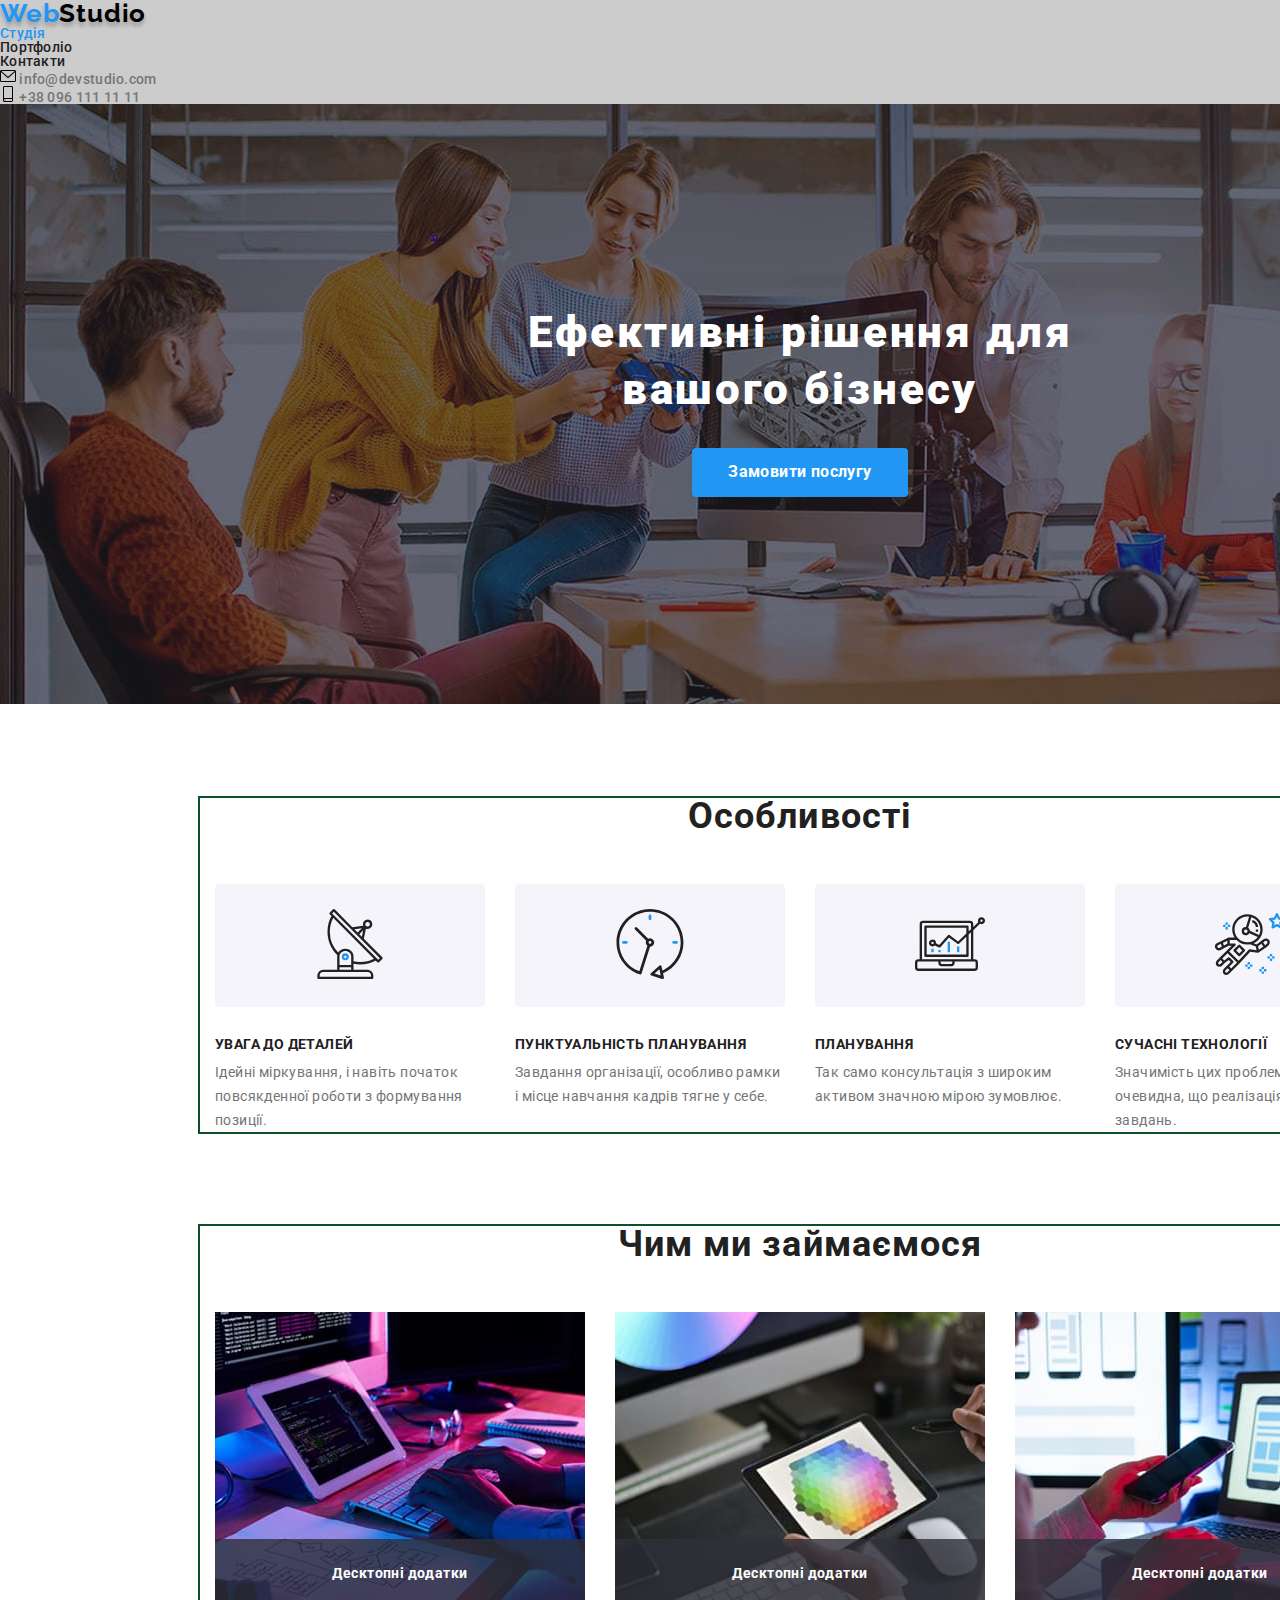
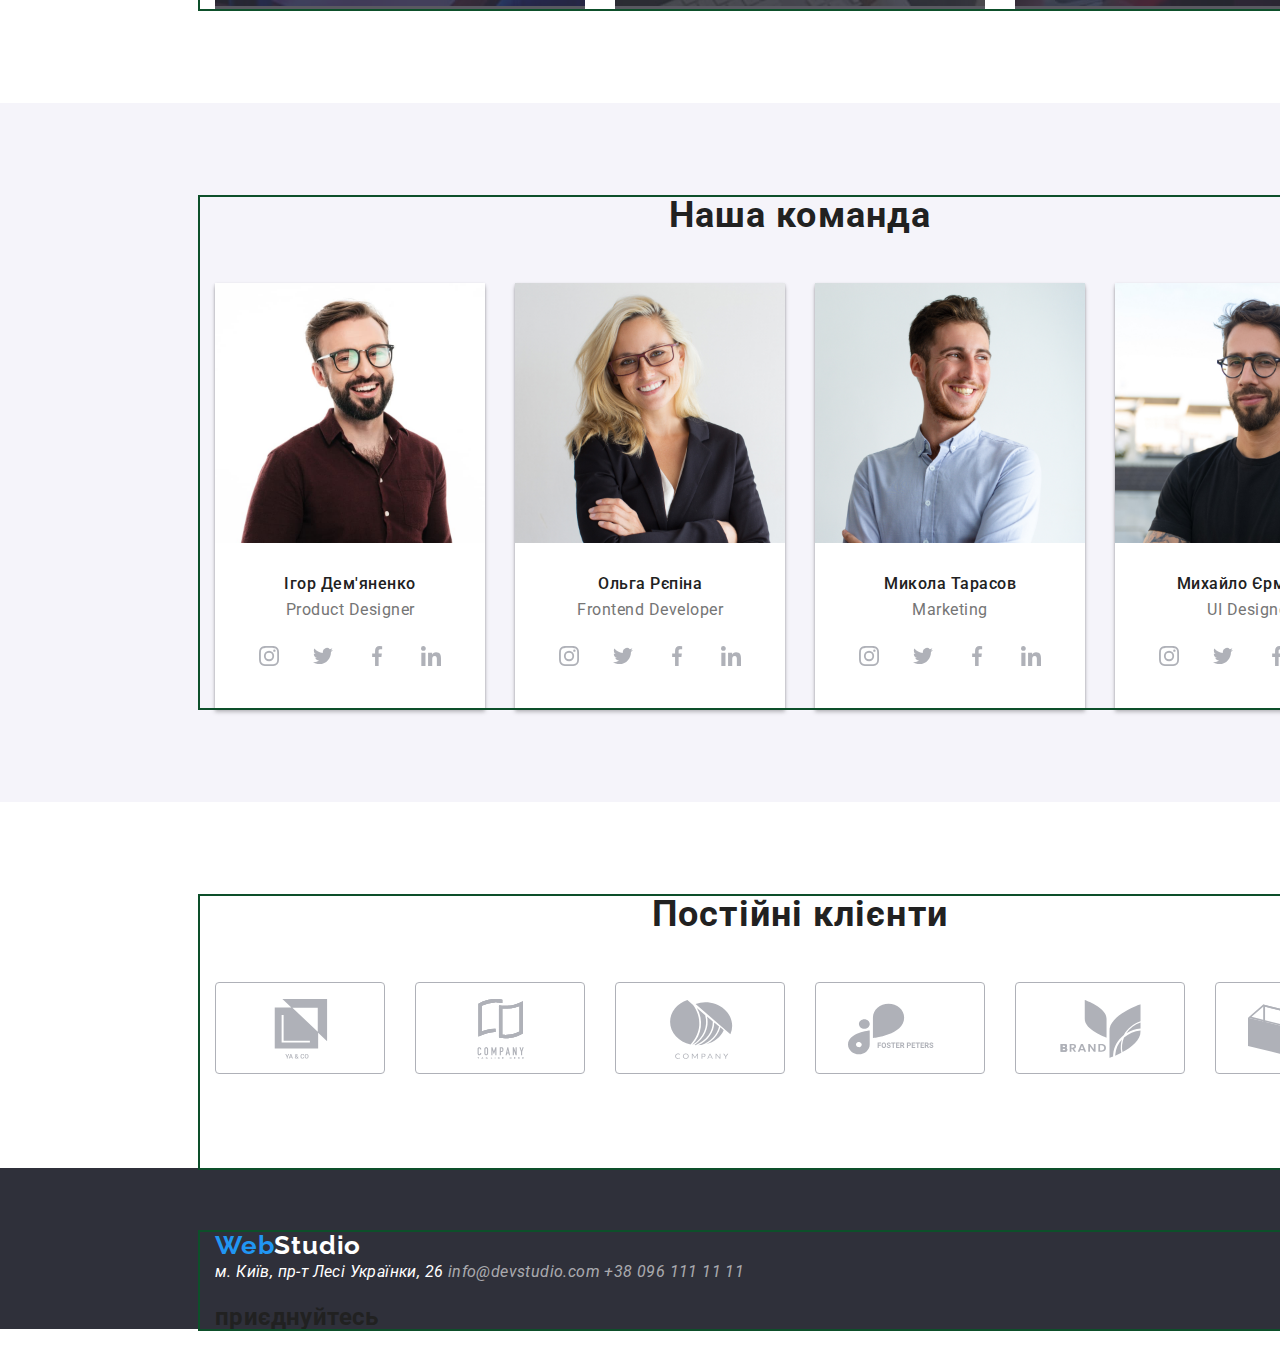
<file: index.html>
<!DOCTYPE html>
<html lang="en">
<head>
    <meta charset="UTF-8">
    <meta name="viewport" content="width=device-width, initial-scale=1.0">
    <title>Document</title>
    <link rel="preconnect" href="https://fonts.googleapis.com">
    <link rel="preconnect" href="https://fonts.gstatic.com" crossorigin>
    <link href="https://fonts.googleapis.com/css2?family=Raleway:ital,wght@0,100..900;1,100..900&family=Roboto:ital,wght@0,100..900;1,100..900&display=swap" rel="stylesheet">
    <link rel="stylesheet" href="https://cdnjs.cloudflare.com/ajax/libs/modern-normalize/3.0.1/modern-normalize.min.css">
    <link rel="stylesheet" href="./css/common.css">
    <link rel="stylesheet" href="./css/main.css">
</head>
<body>
    <header class="header">
        <a href="./index.html" class="header-logo"><span>Web</span>Studio</a>
        <nav>
          <ul class="site-nav">
            <li class="item"><a href="/index.html" class="link current">Студія</a></li>
            <li class="item"><a href="/portfolio.html" class="link">Портфоліо</a></li>
            <li class="item"><a href="#" class="link">Контакти</a></li>
          </ul>
        </nav>

        <ul class="auth-nav">
            <li class="item">
                <a href="mailto:info@devstudio.com" class="link enveloppe">
                    <svg class="auth-icon" width="16" height="16"> 
                        <use href="./images/sprite.svg#icon-envelope"></use>
                    </svg> 
                info@devstudio.com</a>
            </li>
            <li class="item">
                <a href="tel:+38 096 111 11 11" class="link smartphone">
                    <svg class="auth-icon" width="16" height="16">
                        <use href="./images/sprite.svg#icon-smartphone"></use>
                    </svg>
                +38 096 111 11 11</a>
            </li>
        </ul>
    </header>

    <main class="main">
        <section class="hero">
            <h1 class="hero-title">Ефективні рішення для вашого бізнесу</h1>
            <a href="#" class="button"data-open-modal>Замовити послугу</a>
            <div class="backdrop is-hidden"data-backdrop>
                <div class="modal">
                    <button data-close-modal class="modal-close">
                        <svg width="18" height="18">
                            <use href="./images/close-black.svg"></use>
                        </svg>
                    </button>

                    <form class="modal-form">
                        <h2 class="form-title">Залиште свої дані, ми вам передзвонимо</h2>
                        <div class="form-field">
                            <label for="name">Ім'я</label>
                            <input type="text" name="name" id="name">
                        </div>
                        <div class="form-field">
                            <label for="tel">Телефон</label>
                            <input type="tel" name="tel" id="tel">
                        </div>
                        <div class="form-field">
                            <label for="mail">Пошта</label>
                            <input type="email" name="mail" id="mail">
                        </div>
                        <div class="form-field">
                            <label for="comment">Коментар</label>
                            <textarea name="comment" name="comment" id="comment" placeholder="Введіть текст"></textarea>
                        </div>
                    </form>
                </div>
            </div>
        </section>

        <section class="section">
            <div class="container">
                <h2 class="section-title visually-hidden">Особливості</h2>
                <ul class="feature-list">
                    <li class="item">
                        <div class="feature-background">
                            <svg class="features-icon">
                                <use href="./images/sprite.svg#icon-antenna"></use>
                            </svg>
                        </div>
                        <h3 class="title">УВАГА ДО ДЕТАЛЕЙ</h3>
                        <p class="text">Ідейні міркування, і навіть початок повсякденної роботи з формування позиції.</p>
                    </li>
                    <li class="item">
                        <div class="feature-background">
                            <svg class="features-icon">
                                <use href="./images/sprite.svg#icon-clock"></use>
                            </svg>
                        </div>
                         <h3 class="title">ПУНКТУАЛЬНІСТЬ ПЛАНУВАННЯ</h3>
                        <p class="text">Завдання організації, особливо рамки і місце навчання кадрів тягне у себе.</p>
                    </li>
                    <li class="item">
                        <div class="feature-background">
                            <svg class="features-icon">
                                <use href="./images/sprite.svg#icon-diagram"></use>
                            </svg>
                        </div>
                        <h3 class="title">ПЛАНУВАННЯ</h3>
                        <p class="text">Так само консультація з широким активом значною мірою зумовлює.</p>
                    </li>
                    <li class="item">
                        <div class="feature-background">
                            <svg class="features-icon">
                                <use href="./images/sprite.svg#icon-astronaut"></use>
                            </svg>
                        </div>
                        <h3 class="title warning">СУЧАСНІ ТЕХНОЛОГІЇ</h3>
                        <p class="text practice">Значимість цих проблем настільки очевидна, що реалізація планових завдань.</p>
                    </li>
                </ul>
            </div>
        </section>

        <section class="section">
            <div class="container">
                <h2 class="section-title">Чим ми займаємося</h2>
                <ul class="work-list">
                    <li class="item">
                        <img src="./images/workspace1.jpg" alt="" width="370">
                        <p class="work-text">Десктопні додатки</p>
                    </li>
                    <li class="item">
                        <img src="./images/workspace3.jpg" alt="" width="370">
                        <p class="work-text">Десктопні додатки</p>
                    </li>
                    <li class="item">
                        <img src="./images/workspace2.jpg" alt="" width="370">
                        <p class="work-text">Десктопні додатки</p>
                    </li>
                </ul>
            </div>
        </section>

        <section class="section team">
            <div class="container">
                <h2 class="section-title">Наша команда</h2>
                <ul class="teammate-list">
                    <li class="item">
                        <img src="./images/teammate1.jpg" alt="" width="270">
                        <h3 class="title">Ігор Дем'яненко</h3>
                        <p class="text">Product Designer</p>
                        <ul class="social-list">
                            <li class="social-item">
                                <a href="">
                                    <svg class="social-icon">
                                        <use href="./images/sprite.svg#icon-instagram"></use>
                                    </svg>
                                </a>
                            </li>
                            <li class="social-item">
                                <a href="">
                                    <svg class="social-icon">
                                        <use href="./images/sprite.svg#icon-twitter"></use>
                                    </svg>
                                </a>
                            </li>
                            <li class="social-item">
                                <a href="">
                                    <svg class="social-icon">
                                        <use href="./images/sprite.svg#icon-facebook"></use>
                                    </svg>
                                </a>
                            </li>
                            <li class="social-item">
                                <a href="">
                                    <svg class="social-icon">
                                        <use href="./images/sprite.svg#icon-linkedin"></use>
                                    </svg>
                                </a>
                            </li>
                        </ul>
                        <!-- <ul class="icon-list">
                            <li class="social-icon instagram"><a href=""></a></li>
                            <li class="social-icon twitter"><a href=""></a></li>
                            <li class="social-icon facebook"><a href=""></a></li>
                            <li class="social-icon linkedin"><a href=""></a></li>
                        </ul> -->
                    </li>
                    <li class="item">
                        <img src="./images/teammate2.jpg" alt="" width="270">
                        <h3 class="title">Ольга Рєпіна</h3>
                        <p class="text">Frontend Developer</p>
                        <ul class="social-list">
                            <li class="social-item">
                                <a href="">
                                    <svg class="social-icon">
                                        <use href="./images/sprite.svg#icon-instagram"></use>
                                    </svg>
                                </a>
                            </li>
                            <li class="social-item">
                                <a href="">
                                    <svg class="social-icon">
                                        <use href="./images/sprite.svg#icon-twitter"></use>
                                    </svg>
                                </a>
                            </li>
                            <li class="social-item">
                                <a href="">
                                    <svg class="social-icon">
                                        <use href="./images/sprite.svg#icon-facebook"></use>
                                    </svg>
                                </a>
                            </li>
                            <li class="social-item">
                                <a href="">
                                    <svg class="social-icon">
                                        <use href="./images/sprite.svg#icon-linkedin"></use>
                                    </svg>
                                </a>
                            </li>
                        </ul>
                        <!-- <ul class="icon-list">
                            <li class="social-icon instagram"><a href=""></a></li>
                            <li class="social-icon twitter"><a href=""></a></li>
                            <li class="social-icon facebook"><a href=""></a></li>
                            <li class="social-icon linkedin"><a href=""></a></li>
                        </ul> -->
                    </li>
                    <li class="item">
                        <img src="./images/teammate3.jpg" alt="" width="270">
                        <h3 class="title">Микола Тарасов</h3>
                        <p class="text">Marketing</p>
                        <ul class="social-list">
                            <li class="social-item">
                                <a href="">
                                    <svg class="social-icon">
                                        <use href="./images/sprite.svg#icon-instagram"></use>
                                    </svg>
                                </a>
                            </li>
                            <li class="social-item">
                                <a href="">
                                    <svg class="social-icon">
                                        <use href="./images/sprite.svg#icon-twitter"></use>
                                    </svg>
                                </a>
                            </li>
                            <li class="social-item">
                                <a href="">
                                    <svg class="social-icon">
                                        <use href="./images/sprite.svg#icon-facebook"></use>
                                    </svg>
                                </a>
                            </li>
                            <li class="social-item">
                                <a href="">
                                    <svg class="social-icon">
                                        <use href="./images/sprite.svg#icon-linkedin"></use>
                                    </svg>
                                </a>
                            </li>
                        </ul>
                        <!-- <ul class="icon-list">
                            <li class="social-icon instagram"><a href=""></a></li>
                            <li class="social-icon twitter"><a href=""></a></li>
                            <li class="social-icon facebook"><a href=""></a></li>
                            <li class="social-icon linkedin"><a href=""></a></li>
                        </ul> -->
                    </li>
                    <li class="item">
                        <img src="./images/teammate4.jpg" alt="" width="270">
                        <h3 class="title">Михайло Єрмаков</h3>
                        <p class="text">UI Designer</p>
                        <ul class="social-list">
                            <li class="social-item">
                                <a href="">
                                    <svg class="social-icon">
                                        <use href="./images/sprite.svg#icon-instagram"></use>
                                    </svg>
                                </a>
                            </li>
                            <li class="social-item">
                                <a href="">
                                    <svg class="social-icon">
                                        <use href="./images/sprite.svg#icon-twitter"></use>
                                    </svg>
                                </a>
                            </li>
                            <li class="social-item">
                                <a href="">
                                    <svg class="social-icon">
                                        <use href="./images/sprite.svg#icon-facebook"></use>
                                    </svg>
                                </a>
                            </li>
                            <li class="social-item">
                                <a href="">
                                    <svg class="social-icon">
                                        <use href="./images/sprite.svg#icon-linkedin"></use>
                                    </svg>
                                </a>
                            </li>
                        </ul>
                        <!-- <ul class="icon-list">
                            <li class="social-icon instagram"><a href=""></a></li>
                            <li class="social-icon twitter"><a href=""></a></li>
                            <li class="social-icon facebook"><a href=""></a></li>
                            <li class="social-icon linkedin"><a href=""></a></li>
                        </ul> -->
                    </li>
                </ul>
            </div>
        </section>

        <section>
            <div class="container">
                <h2 class="section-title">Постійні клієнти</h2>
                <ul class="client-list">
                    <li class="client-item">
                        <a href="">
                            <svg class="client-icon">
                                <use href="./images/sprite.svg#icon-client"></use>
                            </svg>
                        </a>
                    </li>
                    <li class="client-item">
                        <a href="">
                            <svg class="client-icon">
                                <use href="./images/sprite.svg#icon-client-1"></use>
                            </svg>
                        </a>
                    </li>
                    <li class="client-item">
                        <a href="">
                            <svg class="client-icon">
                                <use href="./images/sprite.svg#icon-client-2"></use>
                            </svg>
                        </a>
                    </li>
                    <li class="client-item">
                        <a href="">
                            <svg class="client-icon">
                                <use href="./images/sprite.svg#icon-client-3"></use>
                            </svg>
                        </a>
                    </li>
                    <li class="client-item">
                        <a href="">
                            <svg class="client-icon">
                                <use href="./images/sprite.svg#icon-client-4"></use>
                            </svg>
                        </a>
                    </li>
                    <li class="client-item">
                        <a href="">
                            <svg class="client-icon">
                                <use href="./images/sprite.svg#icon-client-5"></use>
                            </svg>
                        </a>
                    </li>
                </ul>
            </div>
        </section>
    </main>

    <footer class="footer">
        <div class="container footer-container">
            <div class="footer-box">
                 <a href="./index.html" class="footer-logo"><span>Web</span>Studio</a>

                <address class="address">
                    <a href="https://www.google.com/maps?q=Київ,+проспект+Лесі+Українки,+26" target="_blank" rel="noopener noreferrer" class="link">м. Київ, пр-т Лесі Українки, 26</a>
                    <a href="mailto:info@devstudio.com">info@devstudio.com</a>
                    <a href="tel:+38 096 111 11 11">+38 096 111 11 11</a>
                </address>
            </div>
            <div class="subscribe-box">
                <h2 class="link-title">приєднуйтесь</h2>
                
                <ul class="subscribe-list">
                    <li class="subscribe-link"><a href=""></a></li>
                    <li class="subscribe-link"><a href=""></a></li>
                    <li class="subscribe-link"><a href=""></a></li>
                    <li class="subscribe-link"><a href=""></a></li>
                </ul>
            </div>
        </div>
    </footer>

    <script>
        const refs = {
            openModalBtn: document.querySelector("[data-open-modal]"),
            closeModalBtn: document.querySelector("[data-close-modal]"),
            backdrop: document.querySelector("[data-backdrop]"),
        };

        refs.openModalBtn.addEventListener("click", toggleModal);
        refs.closeModalBtn.addEventListener("click", toggleModal);

        refs.backdrop.addEventListener("click", logBackdropClick);

        function toggleModal() {
            refs.backdrop.classList.toggle("is-hidden");
        }

        function logBackdropClick() {
            console.log("ето клик в бекдроп");
        }
    </script>
</body>
</html>
</file>
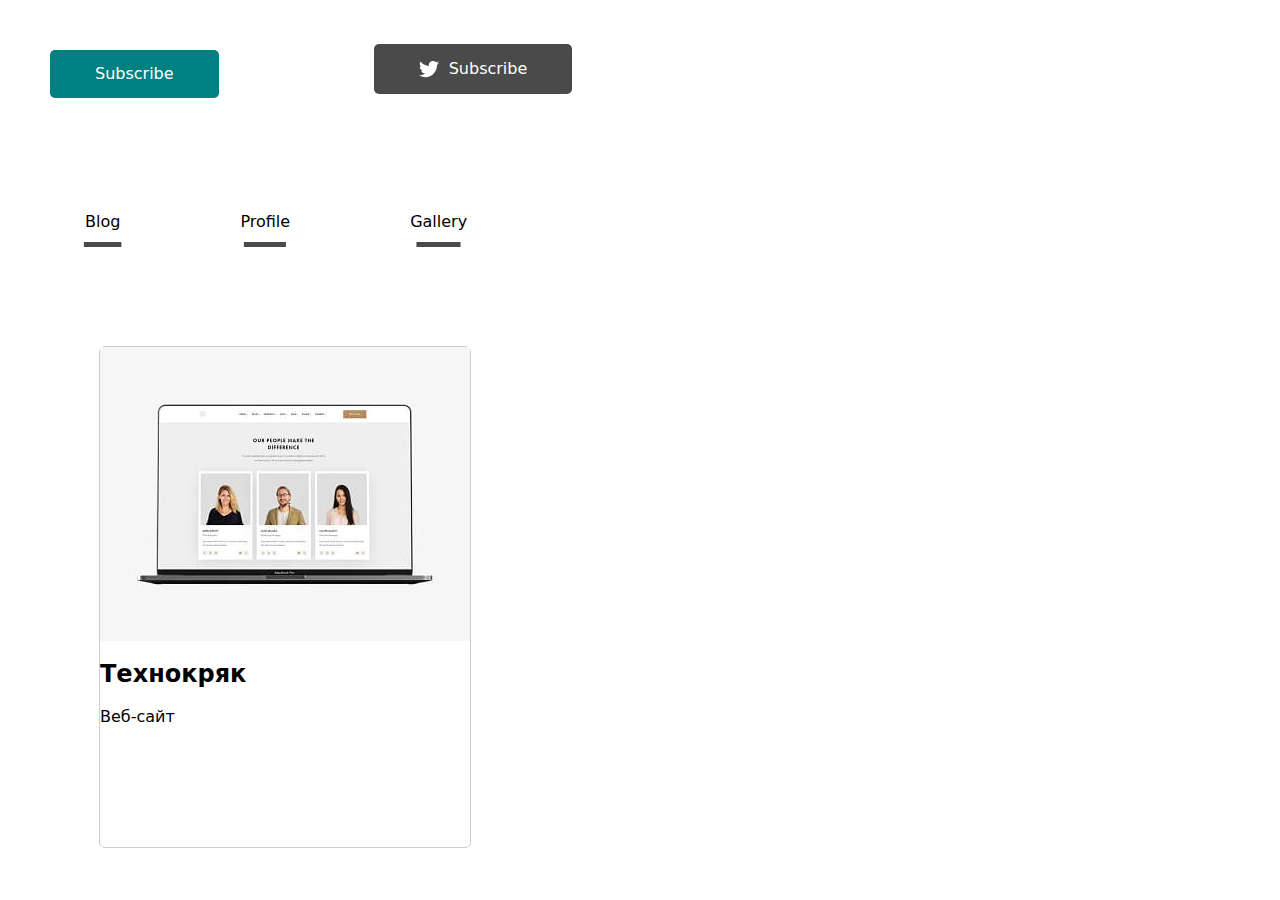
<file: animation.html>
<!DOCTYPE html>
<html lang="en">
<head>
    <meta charset="UTF-8">
    <meta name="viewport" content="width=device-width, initial-scale=1.0">
    <title>Document</title>
    <link rel="preconnect" href="https://fonts.googleapis.com">
    <link rel="preconnect" href="https://fonts.gstatic.com" crossorigin>
    <link href="https://fonts.googleapis.com/css2?family=Raleway:ital,wght@0,100..900;1,100..900&family=Roboto:ital,wght@0,100..900;1,100..900&display=swap" rel="stylesheet">
    <link rel="stylesheet" href="https://cdnjs.cloudflare.com/ajax/libs/modern-normalize/3.0.1/modern-normalize.min.css">
    <link rel="stylesheet" href="./css/animation.css">
</head>
<body>
    <button class="button">Subscribe</button>


    <button class="btn">Subscribe</button>


    <ul class="menu">
        <li class="menu-item">
            <a href="" class="menu-link">Blog</a>
        </li>
        <li class="menu-item">
            <a href="" class="menu-link">Profile</a>
        </li>
        <li class="menu-item">
            <a href="" class="menu-link">Gallery</a>
        </li>
    </ul>


    <article class="product">
        <a href="">
        <div class="card-overlay">
          <img src="./images/project1.jpg" alt="" width="370" />
          <p class="overlay-text">Ресурс пропонує комплексні пропозиції з різним рівнем функціоналу та сервісів. Все це дозволить відвідувачу отримати вичерпні відомості про компанію чи приватну особу.</p>
        </div>
        <h2 class="title">Технокряк</h2>
        <p class="text">Веб-сайт</p>
      </a>
    </article>

</body>
</html>
</file>
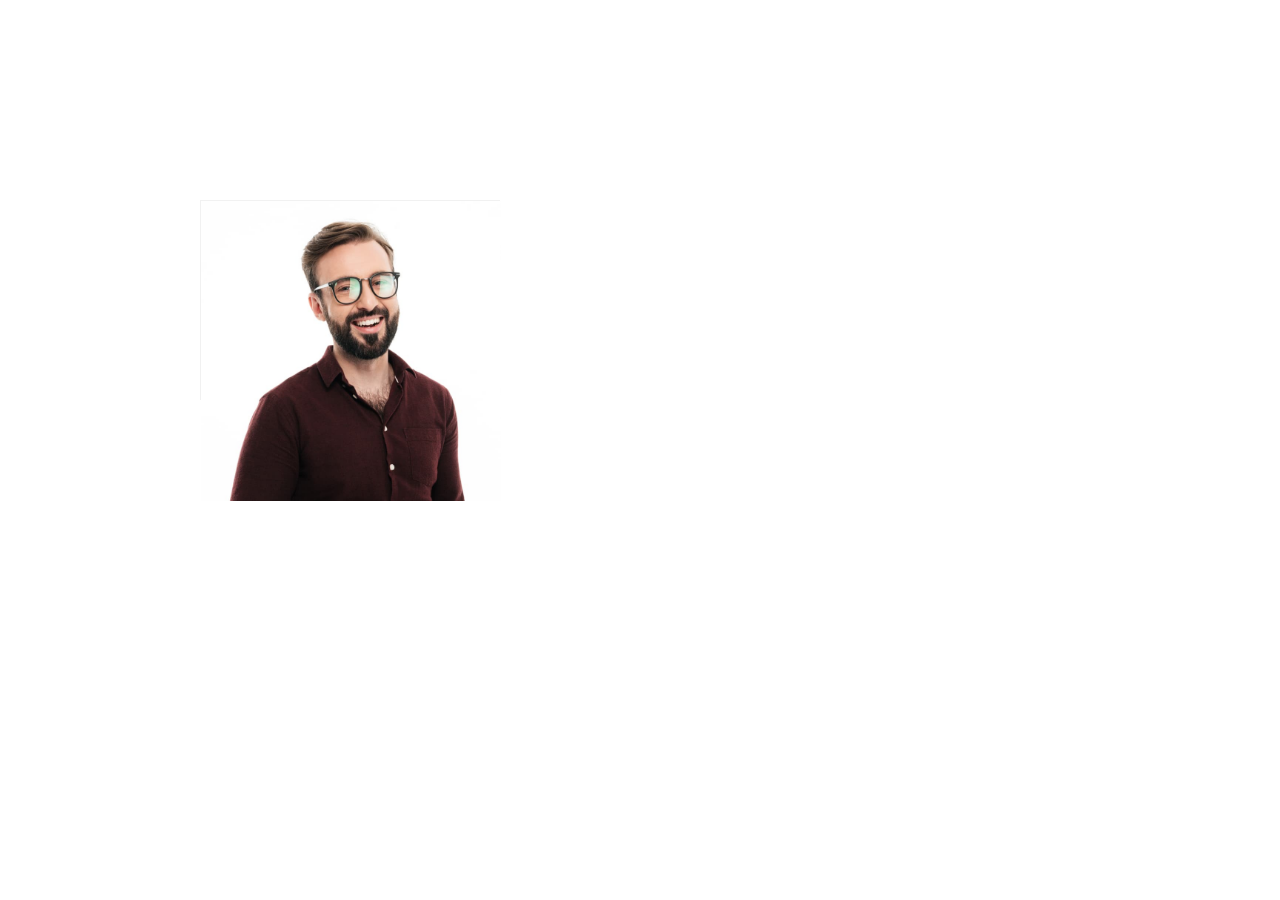
<file: card-flipper.html>
<!DOCTYPE html>
<html lang="en">
<head>
    <meta charset="UTF-8">
    <meta name="viewport" content="width=device-width, initial-scale=1.0">
    <title>Document</title>
    <link rel="preconnect" href="https://fonts.googleapis.com">
    <link rel="preconnect" href="https://fonts.gstatic.com" crossorigin>
    <link href="https://fonts.googleapis.com/css2?family=Raleway:ital,wght@0,100..900;1,100..900&family=Roboto:ital,wght@0,100..900;1,100..900&display=swap" rel="stylesheet">
    <link rel="stylesheet" href="https://cdnjs.cloudflare.com/ajax/libs/modern-normalize/3.0.1/modern-normalize.min.css">
    <link rel="stylesheet" href="./css/card-flipper.css">
</head>

<body>
    
    <div class="flip-card">
         <div class="flip-card-inner">
             <div class="flip-card-front">
                <img src="./images/teammate1.jpg" alt="Avatar" style="width:300px;height:300px;">
             </div>
            <div class="flip-card-back">
                <h1>John Doe</h1>
                <p>Architect & Engineer</p>
                 <p>We love that guy</p>
             </div>
         </div>
    </div>

</body>
</html>
</file>
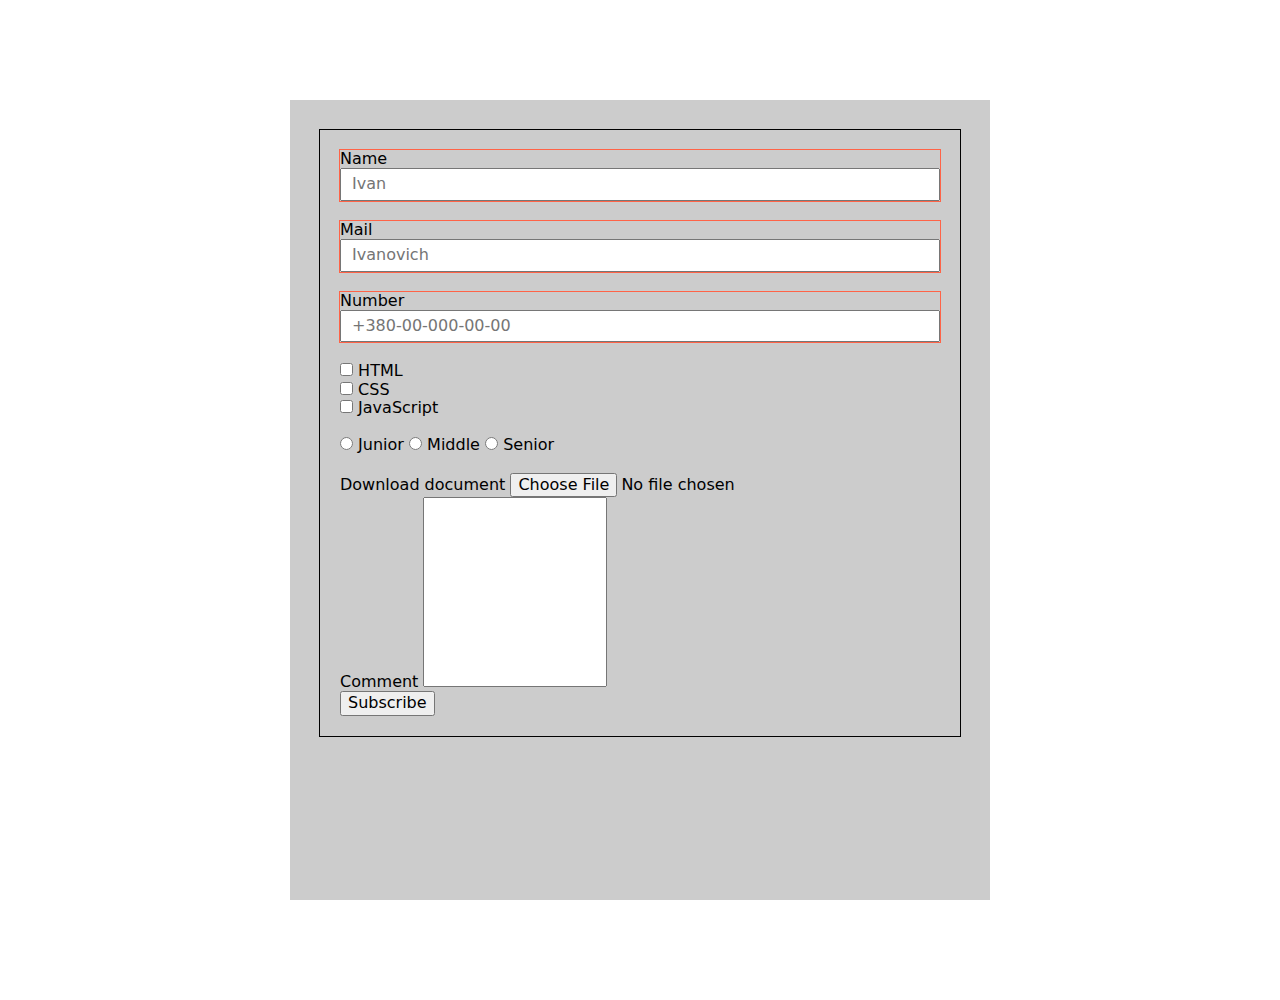
<file: form.html>
<!DOCTYPE html>
<html lang="en">
<head>
    <meta charset="UTF-8">
    <meta name="viewport" content="width=device-width, initial-scale=1.0">
    <title>Document</title>
    <link rel="preconnect" href="https://fonts.googleapis.com">
    <link rel="preconnect" href="https://fonts.gstatic.com" crossorigin>
    <link href="https://fonts.googleapis.com/css2?family=Raleway:ital,wght@0,100..900;1,100..900&family=Roboto:ital,wght@0,100..900;1,100..900&display=swap" rel="stylesheet">
    <link rel="stylesheet" href="https://cdnjs.cloudflare.com/ajax/libs/modern-normalize/3.0.1/modern-normalize.min.css">
    <link rel="stylesheet" href="./css/form.css">
</head>
<body>
    
    <div class="box">
        <form class="form js-speaker-form">

            <div class="form-group">
                <label for="name">Name</label>
                <input type="text" name="name" id="name" placeholder="Ivan">
            </div>

            <div class="form-group">
                <label for="mail">Mail</label>
                <input type="email" name="mail" id="mail" placeholder="Ivanovich">
            </div>

            <div class="form-group">
                <label for="tel">Number</label>
                <input type="tel" name="tel" id="tel" placeholder="+380-00-000-00-00">
            </div>

        <!-- в групи checkbox значення name одинакове
        важливо для js та запиту на бекенд -->
        <!-- <fieldset></fieldset> -не працюють flexbox -->
        
        <!-- role=group - тільки для підвищення семантики в окремих випадках -->
        <div role="group">
            <ul class="topic-option">
                <li>
                    <input type="checkbox" name="topic" value="html" id="html">
                    <label for="html">HTML</label>

                </li>
                <li>
                    <input type="checkbox" name="topic" value="css" id="css">
                    <label for="css">CSS</label>

                </li>
                <li>
                    <input type="checkbox" name="topic" value="js" id="js">
                    <label for="js">JavaScript</label>
                </li>
            </ul>
            

            

            
        </div>

        </br>

        <!-- ОБОВЯЗКОВО - name одинаковий для радіо -->
        <div role="group">
            <input type="radio" name="experience" value="junior" id="junior">
            <label for="junior">Junior</label>

            <input type="radio" name="experience" value="middle" id="middle">
            <label for="middle">Middle</label>
            
            <input type="radio" name="experience" value="senior" id="senior">
            <label for="senior">Senior</label>
        </div>

        </br>

        <label for="pdf">Download document</label>
        <input type="file" name="pdf" id="pdf">

        </br>

        <label for="comment">Comment</label>
        <textarea name="comment" id="comment" rows="10"></textarea>

        </br>
        
            <button type="submit">Subscribe</button>

        </form>
    </div>

<script>
    (() => {
        document
            .querySelector('.js-speaker-form')
            .addEventListener('submit', e => {
                e.preventDefault();

                new FormData(e.currentTarget).forEach((value, name) =>
                    console.log(`${name}: ${value}`)
                );
            });
    })();
</script>

</body>
</html>
</file>
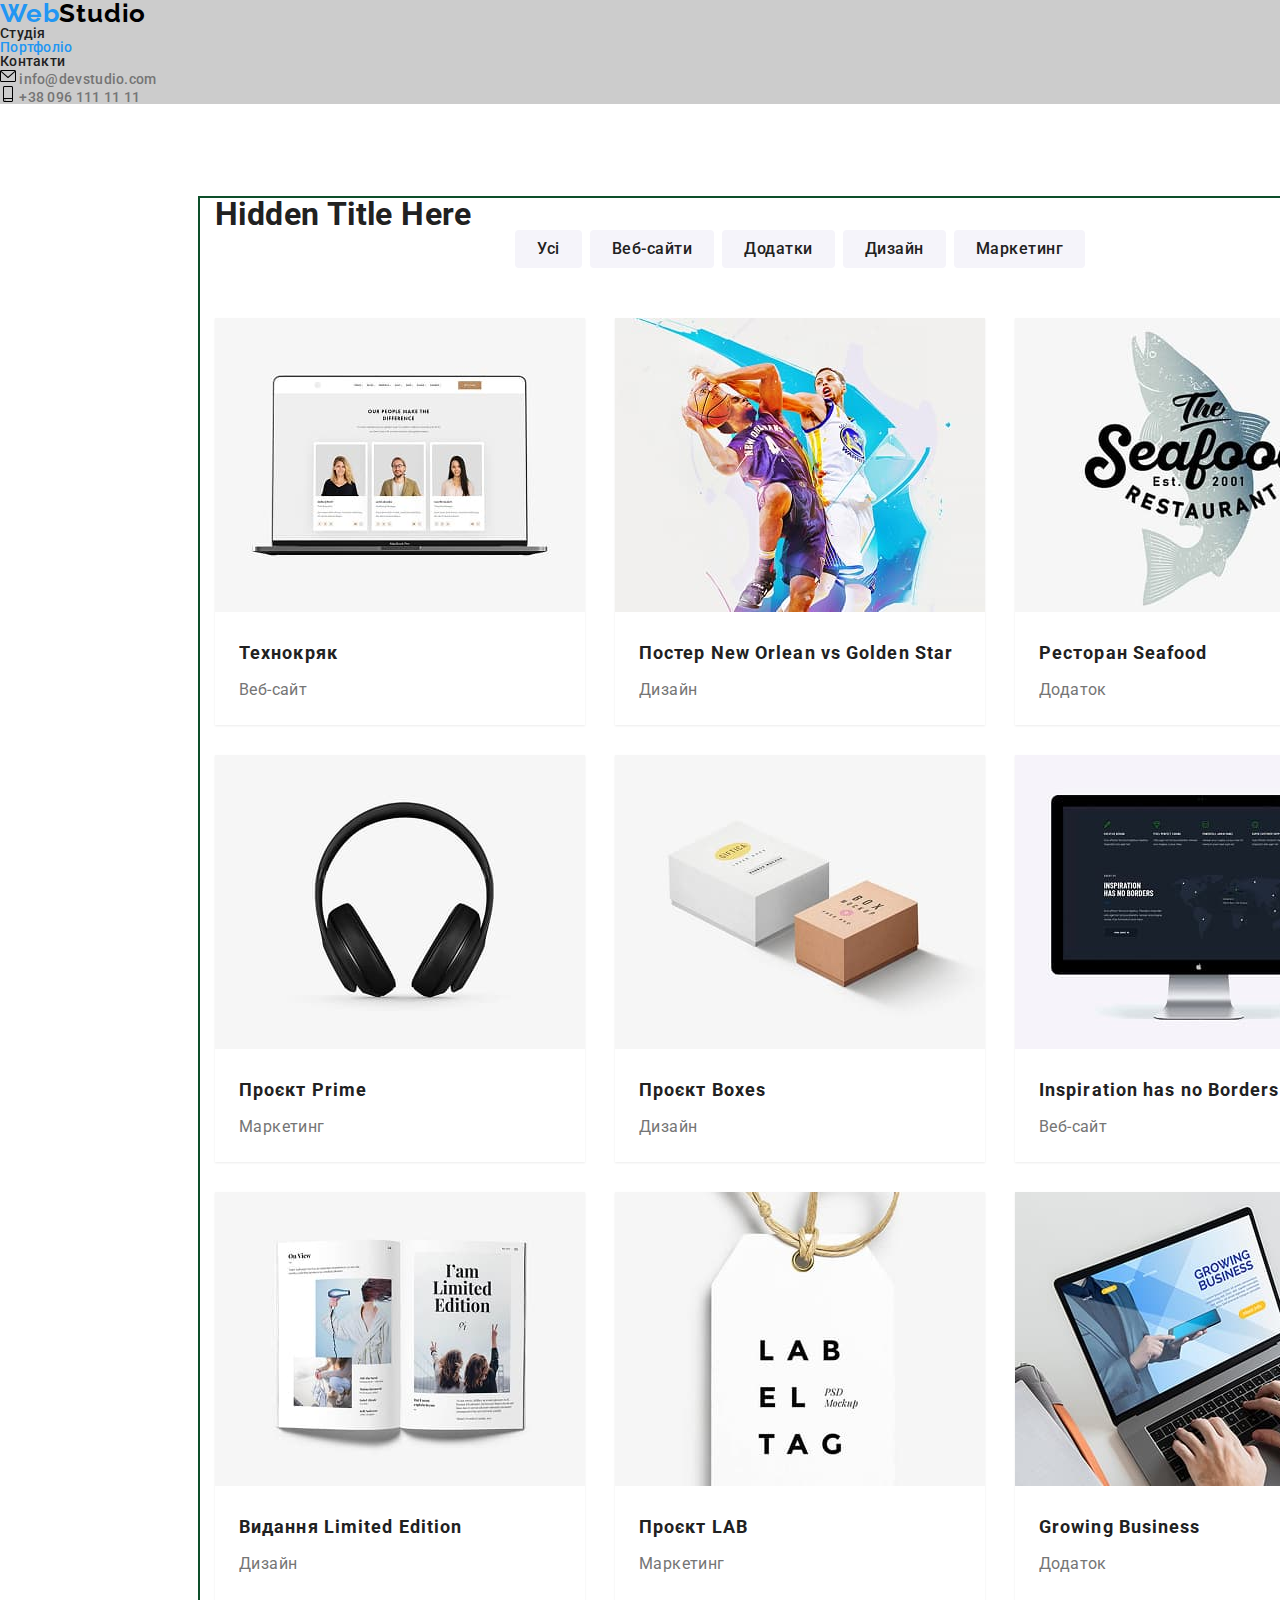
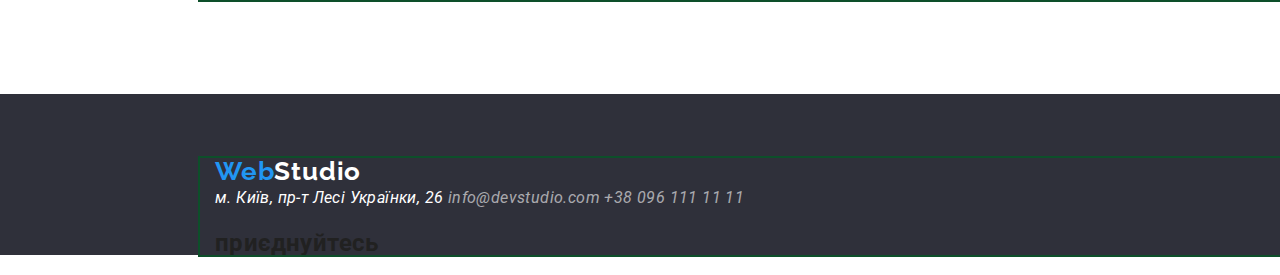
<file: portfolio.html>
<!DOCTYPE html>
<html lang="en">
  <head>
    <meta charset="UTF-8" />
    <meta name="viewport" content="width=device-width, initial-scale=1.0" />
    <title>Document</title>
    <link rel="preconnect" href="https://fonts.googleapis.com" />
    <link rel="preconnect" href="https://fonts.gstatic.com" crossorigin />
    <link
      href="https://fonts.googleapis.com/css2?family=Raleway:ital,wght@0,100..900;1,100..900&family=Roboto:ital,wght@0,100..900;1,100..900&display=swap"
      rel="stylesheet"
    />
    <link rel="stylesheet" href="https://cdnjs.cloudflare.com/ajax/libs/modern-normalize/3.0.1/modern-normalize.min.css">
    <link rel="stylesheet" href="./css/common.css" />
    <link rel="stylesheet" href="./css/portfolio.css" />
  </head>
  <body>

    <!-- header -->
    <header class="header">
        <a href="./index.html" class="header-logo"><span>Web</span>Studio</a>
        <nav>
          <ul class="site-nav">
            <li class="item"><a href="/index.html" class="link">Студія</a></li>
            <li class="item"><a href="/portfolio.html" class="link current" >Портфоліо</a></li>
            <li class="item"><a href="#" class="link">Контакти</a></li>
          </ul>
        </nav>

        <ul class="auth-nav">
            <li class="item">
                <a href="mailto:info@devstudio.com" class="link enveloppe">
                    <svg class="auth-icon" width="16" height="16"> 
                        <use href="./images/sprite.svg#icon-envelope"></use>
                    </svg> 
                info@devstudio.com</a>
            </li>
            <li class="item">
                <a href="tel:+38 096 111 11 11" class="link smartphone">
                    <svg class="auth-icon" width="16" height="16">
                        <use href="./images/sprite.svg#icon-smartphone"></use>
                    </svg>
                +38 096 111 11 11</a>
            </li>
        </ul>
    </header>

    <!-- main -->
    <main>
      <section class="section">
        <div class="container">
          <h1 class="visually-hidden">Hidden Title Here</h1>

          <!-- portfolio buttons -->
          <ul class="button-list">
            <li><button type="button">Усі</button></li>
            <li><button type="button">Веб-сайти</button></li>
            <li><button type="button">Додатки</button></li>
            <li><button type="button">Дизайн</button></li>
            <li><button type="button">Маркетинг</button></li>
          </ul>

          <!-- portfolio cards -->
          <ul class="portfolio-list">
            <li class="portfolio-card">
              <a href="">
                <div class="card-overlay">
                  <img src="./images/project1.jpg" alt="" width="370" />
                  <p class="overlay-text">Ресурс пропонує комплексні пропозиції з різним рівнем функціоналу та сервісів. Все це дозволить відвідувачу отримати вичерпні відомості про компанію чи приватну особу.</p>
                </div>
                <h2 class="title">Технокряк</h2>
                <p class="text">Веб-сайт</p>
              </a>
            </li>
            <li class="portfolio-card">
              <a href="">
                <div class="card-overlay">
                  <img src="./images/project2.jpg" alt="" width="370" />
                  <p class="overlay-text">Ресурс пропонує комплексні пропозиції з різним рівнем функціоналу та сервісів. Все це дозволить відвідувачу отримати вичерпні відомості про компанію чи приватну особу.</p>
                </div>
                <h2 class="title">Постер New Orlean vs Golden Star</h2>
                <p class="text">Дизайн</p>
              </a>
            </li>
            <li class="portfolio-card">
              <a href="">
                <div class="card-overlay">
                  <img src="./images/project3.jpg" alt="" width="370" />
                  <p class="overlay-text">Ресурс пропонує комплексні пропозиції з різним рівнем функціоналу та сервісів. Все це дозволить відвідувачу отримати вичерпні відомості про компанію чи приватну особу.</p>
                </div>
                <h2 class="title">Ресторан Seafood</h2>
                <p class="text">Додаток</p>
              </a>
            </li>
            <li class="portfolio-card">
              <a href="">
                <div class="card-overlay">
                  <img src="./images/project4.jpg" alt="" width="370" />
                  <p class="overlay-text">Ресурс пропонує комплексні пропозиції з різним рівнем функціоналу та сервісів. Все це дозволить відвідувачу отримати вичерпні відомості про компанію чи приватну особу.</p>
                </div>
                <h2 class="title">Проєкт Prime</h2>
                <p class="text">Маркетинг</p>
              </a>
            </li>
            <li class="portfolio-card">
              <a href="">
                <div class="card-overlay">
                  <img src="./images/project5.jpg" alt="" width="370" />
                  <p class="overlay-text">Ресурс пропонує комплексні пропозиції з різним рівнем функціоналу та сервісів. Все це дозволить відвідувачу отримати вичерпні відомості про компанію чи приватну особу.</p>
                </div>
                <h2 class="title">Проєкт Boxes</h2>
                <p class="text">Дизайн</p>
              </a>
            </li>
            <li class="portfolio-card">
              <a href="">
                <div class="card-overlay">
                  <img src="./images/project6.jpg" alt="" width="370" />
                  <p class="overlay-text">Ресурс пропонує комплексні пропозиції з різним рівнем функціоналу та сервісів. Все це дозволить відвідувачу отримати вичерпні відомості про компанію чи приватну особу.</p>
                </div>
                <h2 class="title">Inspiration has no Borders</h2>
                <p class="text">Веб-сайт</p>
              </a>
            </li>
            <li class="portfolio-card">
              <a href="">
                <div class="card-overlay">
                  <img src="./images/project7.jpg" alt="" width="370" />
                  <p class="overlay-text">Ресурс пропонує комплексні пропозиції з різним рівнем функціоналу та сервісів. Все це дозволить відвідувачу отримати вичерпні відомості про компанію чи приватну особу.</p>
                </div>
                <h2 class="title">Видання Limited Edition</h2>
                <p class="text">Дизайн</p>
              </a>
            </li>
            <li class="portfolio-card">
              <a href="">
                <div class="card-overlay">
                  <img src="./images/project8.jpg" alt="" width="370" />
                  <p class="overlay-text">Ресурс пропонує комплексні пропозиції з різним рівнем функціоналу та сервісів. Все це дозволить відвідувачу отримати вичерпні відомості про компанію чи приватну особу.</p>
                </div>
                <h2 class="title">Проєкт LAB</h2>
                <p class="text">Маркетинг</p>
              </a>
            </li>
            <li class="portfolio-card">
              <a href="">
                <div class="card-overlay">
                  <img src="./images/project9.jpg" alt="" width="370" />
                  <p class="overlay-text">Ресурс пропонує комплексні пропозиції з різним рівнем функціоналу та сервісів. Все це дозволить відвідувачу отримати вичерпні відомості про компанію чи приватну особу.</p>
                </div>
                <h2 class="title">Growing Business</h2>
                <p class="text">Додаток</p>
              </a>
            </li>
          </ul>
        </div>
      </section>
    </main>

    <!-- footer -->
    <footer class="footer">
        <div class="container footer-container">
            <div class="footer-box">
                 <a href="./index.html" class="footer-logo"><span>Web</span>Studio</a>

                <address class="address">
                    <a href="https://www.google.com/maps?q=Київ,+проспект+Лесі+Українки,+26" target="_blank" rel="noopener noreferrer" class="link">м. Київ, пр-т Лесі Українки, 26</a>
                    <a href="mailto:info@devstudio.com">info@devstudio.com</a>
                    <a href="tel:+38 096 111 11 11">+38 096 111 11 11</a>
                </address>
            </div>
            <div class="subscribe-box">
                <h2 class="link-title">приєднуйтесь</h2>
                
                <ul class="subscribe-list">
                    <li class="subscribe-link"><a href=""></a></li>
                    <li class="subscribe-link"><a href=""></a></li>
                    <li class="subscribe-link"><a href=""></a></li>
                    <li class="subscribe-link"><a href=""></a></li>
                </ul>
            </div>
        </div>
    </footer>
  </body>
</html>
</file>
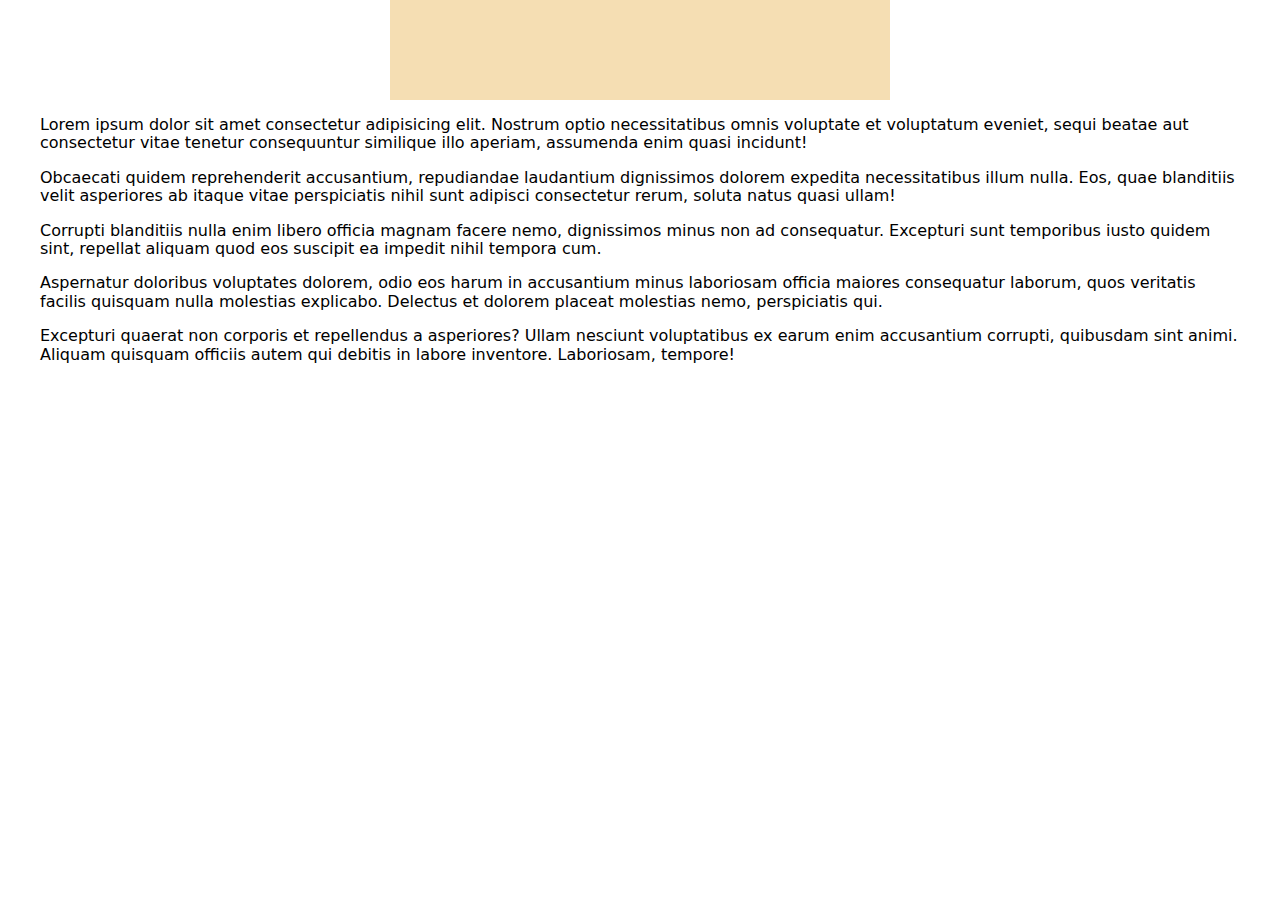
<file: practice.html>
<!DOCTYPE html>
<html lang="en">
<head>
    <meta charset="UTF-8">
    <meta name="viewport" content="width=device-width, initial-scale=1.0">
    <title>Document</title>
    <link rel="preconnect" href="https://fonts.googleapis.com">
    <link rel="preconnect" href="https://fonts.gstatic.com" crossorigin>
    <link href="https://fonts.googleapis.com/css2?family=Raleway:ital,wght@0,100..900;1,100..900&family=Roboto:ital,wght@0,100..900;1,100..900&display=swap" rel="stylesheet">
    <link rel="stylesheet" href="https://cdnjs.cloudflare.com/ajax/libs/modern-normalize/3.0.1/modern-normalize.min.css">
    <link rel="stylesheet" href="./css/pactice.css">
</head>
<body>
<!--     
    <a href="#" class="btn">
        <span class="btn-icon"></span>Button Here</a>

 -->
    <div class="box"></div>
    <div class="container">
        <p>Lorem ipsum dolor sit amet consectetur adipisicing elit. Nostrum optio necessitatibus omnis voluptate et voluptatum eveniet, sequi beatae aut consectetur vitae tenetur consequuntur similique illo aperiam, assumenda enim quasi incidunt!</p>
        <p>Obcaecati quidem reprehenderit accusantium, repudiandae laudantium dignissimos dolorem expedita necessitatibus illum nulla. Eos, quae blanditiis velit asperiores ab itaque vitae perspiciatis nihil sunt adipisci consectetur rerum, soluta natus quasi ullam!</p>
        <p>Corrupti blanditiis nulla enim libero officia magnam facere nemo, dignissimos minus non ad consequatur. Excepturi sunt temporibus iusto quidem sint, repellat aliquam quod eos suscipit ea impedit nihil tempora cum.</p>
        <p>Aspernatur doloribus voluptates dolorem, odio eos harum in accusantium minus laboriosam officia maiores consequatur laborum, quos veritatis facilis quisquam nulla molestias explicabo. Delectus et dolorem placeat molestias nemo, perspiciatis qui.</p>
        <p>Excepturi quaerat non corporis et repellendus a asperiores? Ullam nesciunt voluptatibus ex earum enim accusantium corrupti, quibusdam sint animi. Aliquam quisquam officiis autem qui debitis in labore inventore. Laboriosam, tempore!</p>
    </div>
    

    
</body>

</html>
</file>
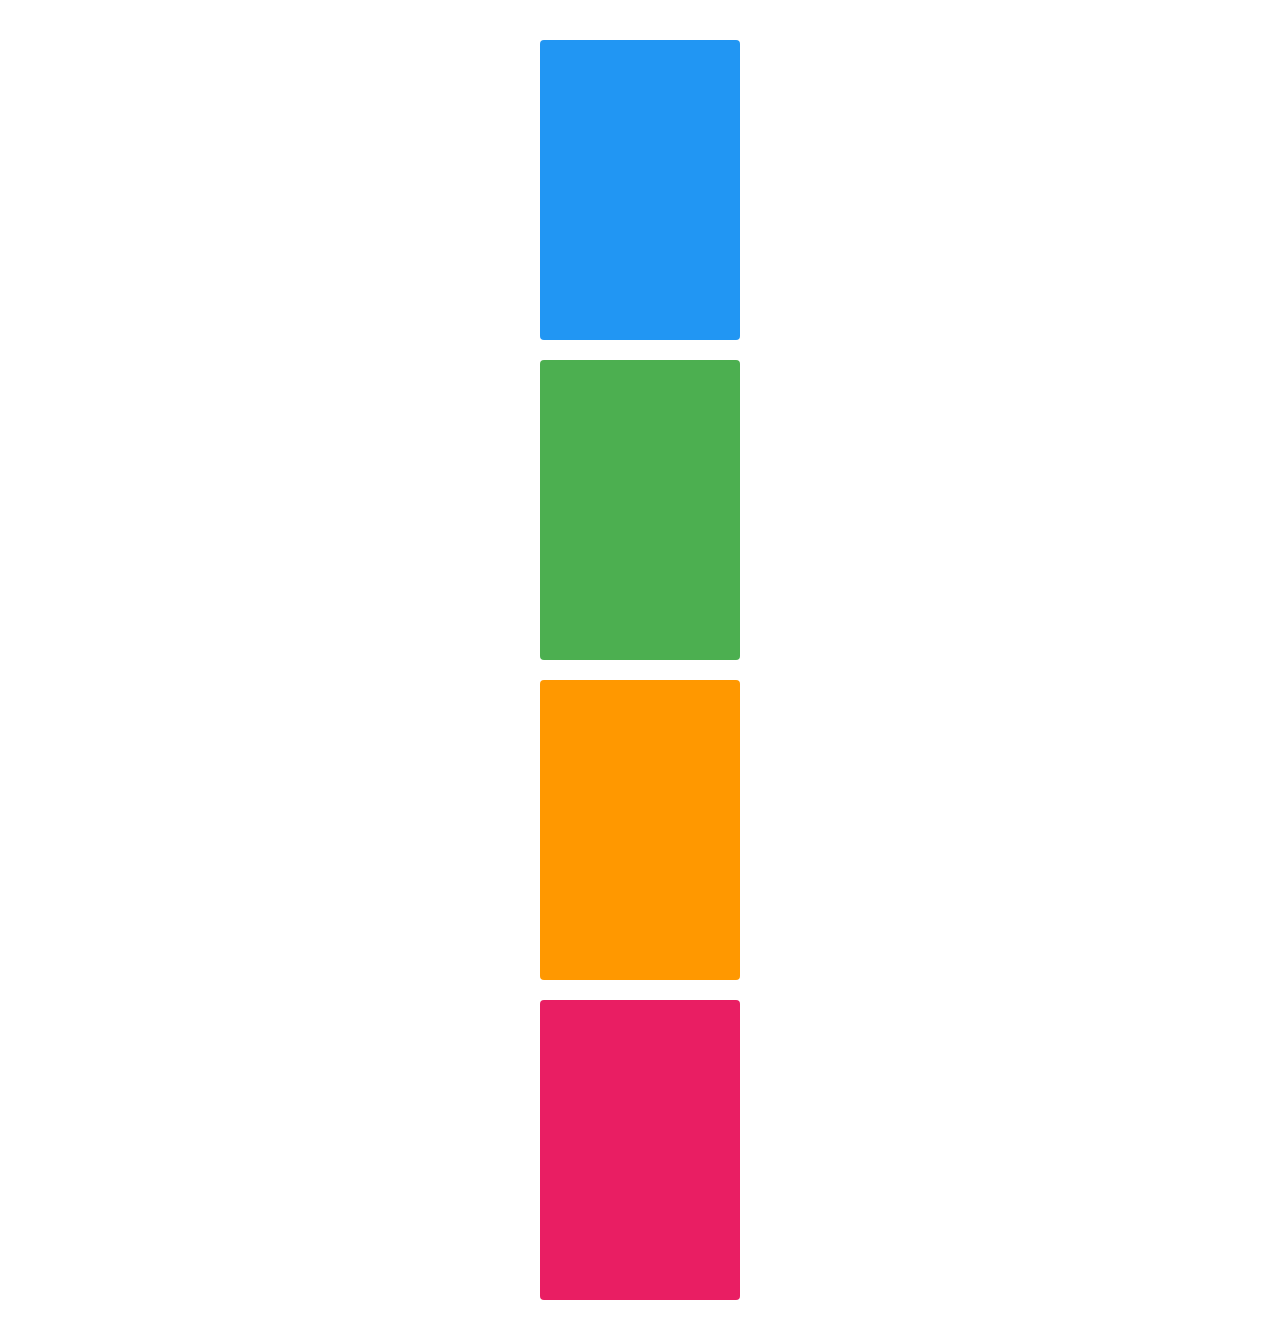
<file: practice2.html>
<!DOCTYPE html>
<html lang="en">
<head>
    <meta charset="UTF-8">
    <meta name="viewport" content="width=device-width, initial-scale=1.0">
    <title>Document</title>
    <link rel="stylesheet" href="./css/practice2.css">
</head>
<body>
    <div class="container">
        <div class="box"></div>
        <div class="box"></div>
        <div class="box"></div>
        <div class="box"></div>
    </div>
</body>
</html>
</file>
<file: css/common.css>
:root {
    --accent-color: #2196F3;
    --black-color: #000000;
    --white-color: #FFFFFF;
    --footer-color: #2F303A;
    --primary-text-color: #757575;
    --secondary-text-color: #212121;
    --portfolio-button-color: rgba(245, 244, 250, 1);
    --button-text-color: #212121;
}

body {
    background-color: var(--white-color);
    color: var(--primary-text-color);

    width: 1600px;

    font-family: Roboto, sans-serif;
    font-weight: 400;
    line-height: 1;
    letter-spacing: 0.4px;
}

h1,
h2,
h3,
h4,
h5,
h6 {
    color: var(--secondary-text-color);
}

ul {
    list-style: none;
    padding: 0px;
    margin: 0px;
}

a {
    text-decoration: none;
}

/* окремий клас утиліт який можна добавити до списків в тег ul*/
/* .list {
    list-style: none;
} */

/* container */
.container p {
    margin-top: 0;
    margin-bottom: 0;
}

.container {
    outline: 2px solid rgb(13, 79, 42);
    width: 1200px;
    padding-left: 15px;
    padding-right: 15px;
    margin: 0 auto;
}

.section {
    margin-bottom: 94px;
}

/* header */
.header-logo {
     color: var(--black-color);

}

.header-logo,
.footer-logo {
    font-family: Raleway;
    font-weight: 700;
    font-size: 26px;
    letter-spacing: 0.8px;
}

.header-logo > span,
.footer-logo > span {
    color: var(--accent-color);
}

.header {
    background-color: #ccc;
    font-weight: 500;
    font-size: 14px;
    letter-spacing: 0.3px;
}

.site-nav a {
    color: var(--secondary-text-color);
}

.site-nav a:hover,
.site-nav a:focus {
    color: var(--accent-color);
}

.auth-nav .link {
    color: inherit;
}

.auth-nav a:hover,
.auth-nav a:focus {
    color: var(--accent-color);
}

.link.current {
    color: var(--accent-color);
}

/* .header a:hover,
.header a:focus {
    color: aqua;
} */


/* footer */
.footer {
    background-color: var(--footer-color);
    padding-top: 64px;
}

.footer-logo {
    color: var(--white-color);
    margin-bottom: 20px;
}

.address a {
    color: rgba(255, 255, 255, 0.6);
    margin-bottom: 9px;
}

.address .link {
    color: var(--white-color);

    line-height: 1.7;
}
</file>
<file: css/main.css>
.header-logo {
    text-shadow: 0px 4px 4px rgba(0, 0, 0, 0.25);
}

/* hero */
.hero {
    background-color: var(--footer-color);
    background-image: 
    linear-gradient(rgba(47, 48, 58, 0.4)),
    url(../images/hero.jpg);
    

    max-width: 1600px;
    height: 600px;
    padding-top: 200px;
    margin-right: auto;
    margin-left: auto;
    margin-bottom: 94px;
    text-align: center;
}

.hero-title {
    color: var(--white-color);
    
    max-width: 696px;
    font-weight: 900;
    font-size: 44px;
    line-height: 1.3;
    letter-spacing: 2.64px;

    margin-left: auto;
    margin-right: auto;
    margin-top: 0px;
    margin-bottom: 30px;
}

.section-title {
    color: var(--secondary-text-color);

    font-weight: 700;
    font-size: 36px;
    letter-spacing: 1.1px;

    margin-top: 0;
    margin-bottom: 50px;

    text-align: center;
}

.backdrop {
    position: fixed;
    z-index: 1;
    top: 0;
    left: 0;
    width: 100%;
    height: 100%;

    background-color: rgba(0, 0, 0, 0.1);
    opacity: 1;

    transition: opacity 250ms linear;
}

.backdrop.is-hidden {
    opacity: 0;
    pointer-events: none;
}


/* modal */
.modal {
    position: absolute;

    top: 50%;
    left: 50%;
    transform: translate(-50%, -50%) scale(1);
    transition: transform 250ms linear;

    min-width: 528px;
    min-height: 581px;
    padding: 40px;
    
    background-color: #fff;
    border-radius: 4px;
    box-shadow: 0 1px 3px 0 rgba(0, 0, 0, 0.12),
                0 1px 1px 0 rgba(0, 0, 0, 0.14),
                0 2px 1px 0 rgba(0, 0, 0, 0.20);

}

.backdrop.is-hidden .modal {
    transform: translate(-50%, -50%) scale(1.1);
}


.modal-close {
    position: absolute;
    top: 14px;
    right: 14px;

    display: flex;
    justify-content: center;
    align-items: center;

    background-color: var(--white-color);
    border: none;
    cursor: pointer;
}

.form-title {
    font-size: 20px;
    letter-spacing: 0.6px;
    margin: 0 0 12px;
}

.form-field {
    display: flex;
    flex-direction: column;
    align-items: flex-start;
    
}

.form-field label {
    margin-bottom: 4px;

    color: #757575;
    font-size: 12px;
    letter-spacing: 0.12px;
}

.form-field input {
    width: 100%;
    height: 40px;

    margin-bottom: 10px;

    border-radius: 4px;
    border: 1px solid rgba(33, 33, 33, 0.20);
}

.form-field textarea {
    resize: none;
    width: 100%;
    height: 120px;
    padding: 12px 16px;

    border-radius: 4px;
    border: 1px solid rgba(33, 33, 33, 0.20);
}

.form-field textarea::placeholder {
    color: rgba(117, 117, 117, 0.50);
    font-size: 12px;
    letter-spacing: 0.12px;
}

/* сиситема кноопок */
.button {
    color: var(--white-color);
    background-color: var(--accent-color);

    display: inline-block;
    border-radius: 4px;
    width: 216px;
    font-weight: 700;
    text-align: center;
    font-size: 16px;
    line-height: 1.8;
    padding: 10px 32px;

}


/* feature */
.feature-list {
    display: flex;
    justify-content: space-between;
}

.feature-list .item {
    width: 270px;
}

.feature-background {
    background-color: var(--portfolio-button-color);

    border-radius: 4px;

    margin-bottom: 30px;
}

.features-icon {
    /* background-color: var(--portfolio-button-color); */

    margin: 25px 100px;
    width: 70px;
    height: 70px;
}


/* .feature-list .item::before {
    display: block;
    content: "";
    height: 120px;
    margin-left: auto;
    margin-right: auto;
    margin-bottom: 30px;

    background-color: var(--portfolio-button-color);
    background-repeat: no-repeat;
    background-position: center;
} */

/* .feature-list .icon-antenna::before {
    background-image: url(../images/antenna.svg);
}

.feature-list .icon-clock::before {
    background-image: url(../images/clock.svg);
}

.feature-list .icon-diagram::before {
    background-image: url(../images/diagram.svg);
}

.feature-list .icon-astronaut::before {
    background-image: url(../images/astronaut.svg);
} */

/* .feature-list .item:nth-child(1)::before {
    background-image: url(../images/antenna.svg);
    background-size: contain;
    background-repeat: no-repeat;
    background-position: center;
}
.feature-list .item:nth-child(2)::before {
    background-image: url(../images/clock.svg);
    background-size: contain;
    background-repeat: no-repeat;
    background-position: center;
}
.feature-list .item:nth-child(3)::before {
    background-image: url(../images/diagram.svg);
    background-size: contain;
    background-repeat: no-repeat;
    background-position: center;
}
.feature-list .item:nth-child(4)::before {
    background-image: url(../images/astronaut.svg);
    background-size: contain;
    background-repeat: no-repeat;
    background-position: center;
} */

.feature-list .item + .item {
    margin-left: 30px;
}

.feature-list .title {
    color: var(--secondary-text-color);

    font-weight: 700;
    font-size: 14px;
    margin-top: 0;
    margin-bottom: 10px;
}

.feature-list .text {
    font-weight: 400;
    font-size: 14px;
    line-height: 1.7;
}
/* .feature .text {
    color: green;
}
.feature .warning {
    color: yellow;
}
.text.practice {
    color: aqua;
} */

/* work */
.work-list {
    display: flex;
    justify-content: space-between;
}

.work-list .item + .item {
    margin-left: 30px;
}

.work-list .item {
    position: relative;
}

.work-text {
    position: absolute;

    left: 0;
    bottom: 0;
    width: 100%;
    height: 70px;
    padding: 27px;

    font-size: 14px;
    font-weight: 700;
    text-align: center;
    color: var(--white-color);
    letter-spacing: 0.42px;
    background-color: rgba(47, 48, 58, 0.8);
}

/* .feature-text {
    position: absolute;
    width: 100%;
    height: 70px;
    left: 0;
    bottom: 0;
    background-color: rgba(47, 48, 58, 0.8);
} */

/* team */
.section.team {
    background-color: var(--portfolio-button-color);
    margin-bottom: 0px;
    padding-top: 94px;
    padding-bottom: 94px;
    margin-bottom: 94px;

    text-align: center;
}

.team .item {
    background-color: var(--white-color);
    max-width: 270px;

    box-shadow: 
    0px 4px 4px rgba(0, 0, 0, 0.25),
    0px 1px 3px rgba(0, 0, 0, 0.12),
    0px 1px 1px rgba(0, 0, 0, 0.14);
}

.team .title {
    color: var(--secondary-text-color);

    font-weight: 500;
    font-size: 16px;
    letter-spacing: 0.5px;
    margin-top: 30px;
    margin-bottom: 10px;
}

.team .text {
    font-weight: 400;
    font-size: 16px;
    letter-spacing: 0.5px;
    margin-bottom: 16px;
}

.teammate-list {
    display: flex;
    justify-content: space-between;
}

.teammate-list .item + .item {
    margin-left: 30px;
}

.social-list {
    display: inline-flex;
    gap: 10px;
    margin-bottom: 30px;
}

.social-item {
    border-radius: 50%;

    width: 44px;
    height: 44px;
}

.social-item a {
    display: block;
    padding: 12px;
    width: 100%;
    height: 100%;
}

.social-icon {
    fill: #AFB1B8;
    width: 20px;
    height: 20px;
}

.social-item:hover {
    background-color: var(--accent-color);
}

.social-item:hover .social-icon {
    fill: var(--white-color);
}

/* .icon-list {
    display: flex;
    width: 206px;
    gap: 10px;
    margin-left: auto;
    margin-right: auto;
    margin-bottom: 30px;
    text-align: center;
}

.social-icon {
    display: inline-block;
    width: 44px;
    height: 44px;
    background-repeat: no-repeat;
    background-position: center;
}

.social-icon.instagram {
    background-image: url(../images/instagram.svg);
}
.social-icon.twitter {
    background-image: url(../images/twitter.svg);
}
.social-icon.facebook {
    background-image: url(../images/facebook.svg);
}
.social-icon.linkedin {
    background-image: url(../images/linkedin.svg);
} */


/* client-section */

.section-title {
    margin-bottom: 50px;
}

.client-list {
    display: inline-flex;
    justify-content: space-between;
    gap: 30px;
    height: 92px;
    margin-bottom: 94px;
}

.client-item {
    width: 170px;
    height: 92px;
}

.client-item a {
    display: block;

    border: 1px solid #AFB1B8;
    border-radius: 4px;

    padding: 16px 32px;
    text-align: center;
    width: 100%;
    height: 100%;
}

.client-item a:hover {
    border-color: var(--accent-color);
}

.client-item a:hover .client-icon{
    fill: var(--accent-color);
}

.client-icon {
    fill: #AFB1B8;
    width: 106px;
    height: 60px;
}


/* .client-icon {
    display: inline-block;
    width: 170px;
    background-size: contain;
    background-position: center;
    background-repeat: no-repeat;
}

.client-icon:nth-child(1) {
    background-image: url(../images/Client.svg);
}
.client-icon:nth-child(2) {
    background-image: url(../images/Client\ 2.svg);
}
.client-icon:nth-child(3) {
    background-image: url(../images/Client\ 3.svg);
}
.client-icon:nth-child(4) {
    background-image: url(../images/Client\ 4.svg);
}
.client-icon:nth-child(5) {
    background-image: url(../images/Client\ 5.svg);
}
.client-icon:nth-child(6) {
    background-image: url(../images/Client\ 6.svg);
} */
</file>
<file: css/animation.css>
.button {
    display: inline-flex;

    padding: 15px 45px;
    margin-top: 50px;
    margin-left: 50px;

    color: white;
    background-color: teal;
    border: inherit;
    border-radius: 5px;
    cursor: pointer;

    transition-property: background-color;
    transition-duration: 250ms;
    transition-timing-function: linear;
    transition-delay: 0ms; - затримка
    /* transition: background-color 250ms linear 0; якщо анімувати колір то черезкому */
}

.button:hover,
.button:focus {
    background-color: tomato;
    /* color: black; */
}




.btn {
    position: relative;
    display: inline-flex;
    align-items: center;
    overflow: hidden;

    padding: 15px 45px;
    margin-left: 150px;

    border: none;
    border-radius: 5px;
    background-color: #4a4a4a;
    color: white;
    cursor: pointer;
}

.btn::before,
.btn::after {
    content: "";
    display: inline-block;

    margin-right: 10px;
    width: 20px;
    height: 20px;

    transition: transform 250ms linear;
}

.btn::before {
    /* background-color: #000; */
    background-image: url(../images/twitter\ 1.svg);
}

.btn:hover::before {
    transform: translateY(-40px);
}

.btn::after {
    position: absolute;

    /* background-color: #434343; */
    transform: translateY(40px);

    background-image: url(../images/instagram\ 1.svg);
}

.btn:hover::after {
    transform: translateY(0);
}

.btn:hover,
.btn:focus {
    background-color: #000;
    color: white;

}



/* menu */
li {
    list-style: none;
}

.menu {
    display: flex;
    gap: 30px;

    margin-top: 100px;
}

.menu-link {
    position: relative;
    /* outline: 1px solid black; */
    display: block;

    padding: 15px 45px;

    text-decoration: none;
    color: #000;
    border-radius: 5px;
}

.menu-link::after{
    position: absolute;
    left: 0;
    bottom: 0;
    content: "";
    display: block;

    /* width: 0%; */
    width: 100%;
    height: 5px;
    background-color: #4a4a4a;
    /* opacity: 0; */
    /* transition: opacity 250ms linear; */
    /* transition: width 250ms linear; */
    transform: scaleX(0.3);
    transition: transform 250ms linear;


}

.menu-link:hover::after {
    /* opacity: 1; */
    /* width: 100%; */
    transform: scaleX(1);

}





a {
    text-decoration: none;
    color: black;
}

.product {
    outline: 1px solid #ccc;
    

    margin-top: 100px;
    margin-left: 100px;
    width: 370px;
    height: 500px;
    border-radius: 5px;
}

.card-overlay img {
    display: block;
}

.card-overlay {
    position: relative;
    overflow: hidden;
}

.overlay-text {
    position: absolute;
    margin: 0;
    top: 0;
    left: 0;
    width: 100%;
    height: 100%;
    /* padding: 10px; */
    color: white;
    background-color: rgba(74, 150, 230, 0.7);
    transform: translateX(-100%);
    transition: transform 250ms linear;
}

.product:hover .overlay-text{
    transform: translateX(0);
}
</file>
<file: css/card-flipper.css>
/* The flip card container - set the width and height to whatever you want. We have added the border property to demonstrate that the flip itself goes out of the box on hover (remove perspective if you don't want the 3D effect */
.flip-card {
  background-color: transparent;
  width: 300px;
  height: 200px;

  margin-left: 200px;
  margin-top: 200px;
  border: 1px solid #f1f1f1;
  perspective: 1000px; /* Remove this if you don't want the 3D effect */
}

/* This container is needed to position the front and back side */
.flip-card-inner {
  position: relative;
  width: 100%;
  height: 100%;
  text-align: center;
  transition: transform 0.8s;
  transform-style: preserve-3d;
}

/* Do an horizontal flip when you move the mouse over the flip box container */
.flip-card:hover .flip-card-inner {
  transform: rotateY(180deg);
}

/* Position the front and back side */
.flip-card-front, .flip-card-back {
  position: absolute;
  width: 100%;
  height: 100%;
  -webkit-backface-visibility: hidden; /* Safari */
  backface-visibility: hidden;
}

/* Style the front side (fallback if image is missing) */
.flip-card-front {
  background-color: #bbb;
  color: black;
}

/* Style the back side */
.flip-card-back {
  background-color: dodgerblue;
  color: white;
  transform: rotateY(180deg);
}
</file>
<file: css/form.css>
.box {
    margin: 100px auto;
    padding: 30px;
    width: 700px;
    height: 800px;
    background-color: #ccc;
}

textarea {
    resize: none;
}

.form {
    outline: 1px solid #000;

    padding: 20px;
}


/* це строчні елементи - щоб постасити назву над полем даємо flexbox */
/* .form-group input {
    width: 100%;
} */
.form-group {
    outline: 1px solid tomato;

    display: flex;
    flex-direction: column;
    margin-bottom: 20px;
}

.form-group input {
    padding: 5px 10px;
    margin: 0;
}

.topic-option {
    padding: 0;
    margin: 0;
    list-style: none;
}

.topic-option input[type='checkbox'] {

}
</file>
<file: css/portfolio.css>
h1 {
    margin-top: 0;
    margin-bottom: 0;
}

button {
    display: inline-block;
    color: var(--button-text-color);
    background-color: #F5F4FA;

    font-family: inherit;
    font-weight: 500;
    font-size: 16px;
    line-height: 1.6;
    letter-spacing: 0.5px;
    border: 0px;
    border-radius: 4px;

    padding: 6px 22px;
}

button:hover,
button:focus {
    color: var(--white-color);
    background-color: var(--accent-color);
    box-shadow:
    0px 3px 1px rgba(0, 0, 0, 0.1),
    0px 1px 2px rgba(0, 0, 0, 0.08),
    0px 2px 2px rgba(0, 0, 0, 0.12);
}

.header {
    margin-bottom: 94px;
}

.button-list {
    display: flex;
    justify-content: center;
    padding-bottom: 16px;
    margin-bottom: 34px;
    gap: 8px;
}

.portfolio-card {
    width: 370px;
    box-shadow: 0 1px 2px rgba(0, 0, 0, 0.08);
    /* border: 1px solid #EEEEEE; */
}

.portfolio-card:hover {
    box-shadow:
    0px 1px 1px rgba(0, 0, 0, 0.12),
    0px 4px 4px rgba(0, 0, 0, 0.06),
    1px 4px 6px rgba(0, 0, 0, 0.16);
}

.card-overlay {
    position: relative;
    overflow: hidden;
}

.overlay-text {
    position: absolute;

    top: 0;
    left: 0;
    background-color: rgba(33, 150, 243, 0.9);
    width: 100%;
    height: 100%;
    padding: 63px 24px;    

    font-size: 18px;
    font-weight: 400;
    line-height: 1.5;
    letter-spacing: normal;
    color: var(--white-color);

    transform: translateY(100%);
    transition: transform 250ms linear;
}

.portfolio-card:hover .overlay-text {
    transform: translateY(0);
}

/* .portfolio-card {
    width: calc((100%-60px) / 3);
    margin-right: 30px;
    margun-bottom: 30px;
    background-color: tomato;
}

.portfolio-card:nth-child(3n) {
    margin-right: 0;
}

.portfolio-card:nth-last-child(-n + 3) {
    margin-bottom: 0;
} */

.portfolio-list {
    display: flex;
    flex-wrap: wrap;
    gap: 30px;
    justify-content: center;
}



.portfolio-list .title {
    color: var(--secondary-text-color);

    font-weight: 700;
    font-size: 18px;
    line-height: 2;
    letter-spacing: 1.1px;

    margin: 20px 24px 4px;
}

.portfolio-list .text {
    color: var(--primary-text-color);

    font-weight: 400;
    font-size: 16px;
    line-height: 1.9;

    margin: 0px 24px 20px;
}
</file>
<file: css/pactice.css>
/* button here */
/* .btn {
    background-color: white;
    color: black;

    display: inline-block;
    font-family: sans-serif;
    text-decoration: none;
    border: 3px solid black;
    border-radius: 5px;
    margin: 0 auto;

    padding: 20px 40px;
} */

/* .btn:hover,
.btn:focus {
    background-color: teal;
    color: white;
    border-color: teal;
}

.btn-icon {
    display: inline-block;
    height: 20px;
    width: 20px;
    background-color: black;
    margin-right: 5px;
    vertical-align: middle;
} */

.box {
    background-color: wheat;
    width: 500px;
    height: 100px;
    margin: 0 auto;
}

.container {
    width: 1230px;
    padding-left: 15px;
    padding-right: 15px;
    margin: 0 auto;
}
</file>
<file: css/practice2.css>
body {
  margin: 0;
}

.container {
  display: flex;
  flex-direction: column;
  gap: 20px;
  padding: 40px;
  background-image: url("https://cdn.pixabay.com/photo/2020/10/07/10/51/mountains-5634817_1280.jpg");
  background-size: cover;
  background-position: center;
  background-repeat: no-repeat;

  /*  Comment out this line  */
  background-attachment: fixed;
}

.box {
  height: 300px;
  width: 200px;
  margin-left: auto;
  margin-right: auto;
  border-radius: 4px;
}


.box:nth-child(1) {
  background-color: #2196f3;
}

.box:nth-child(2) {
  background-color: #4caf50;
}

.box:nth-child(3) {
  background-color: #ff9800;
}

.box:nth-child(4) {
  background-color: #e91e63;
}
</file>
